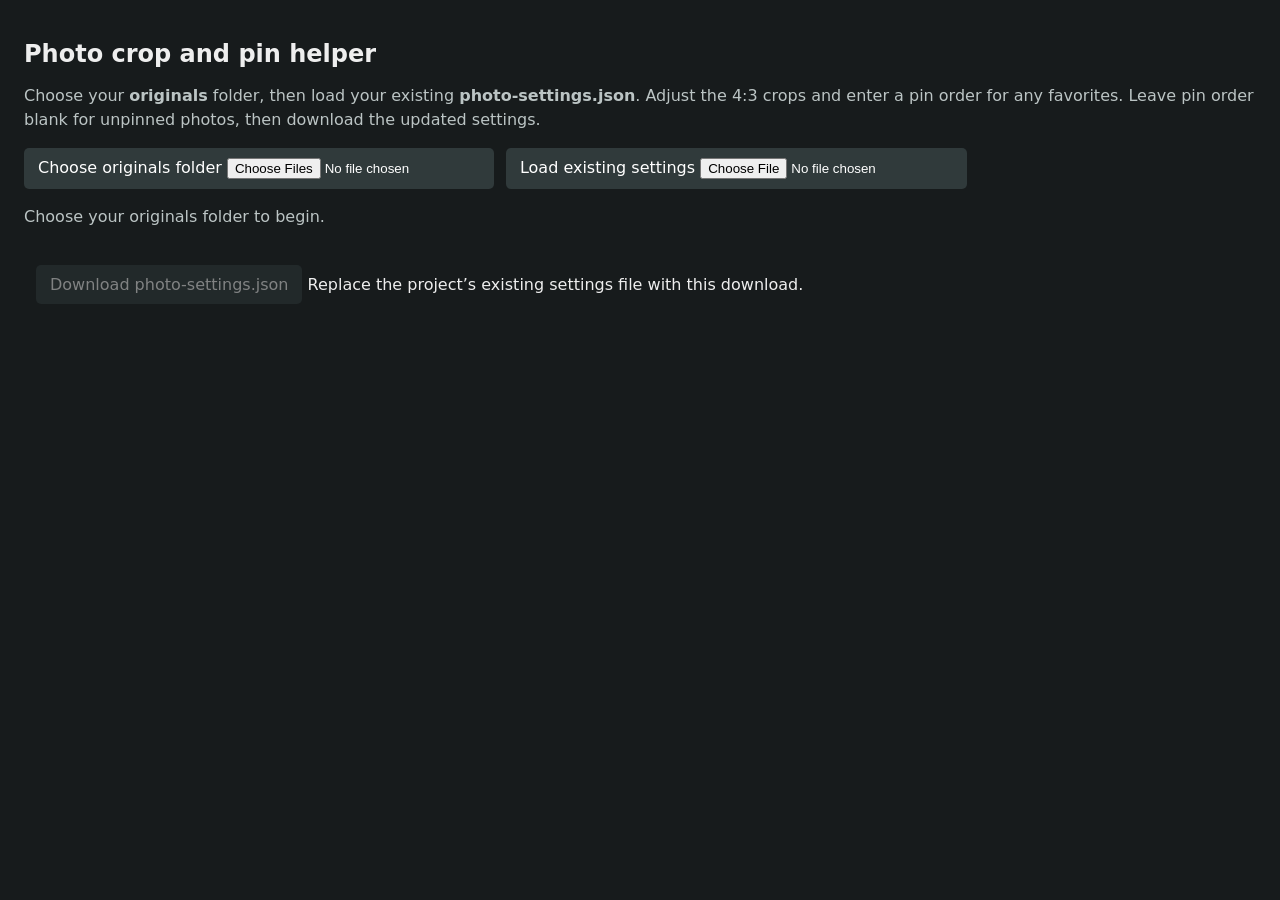
<file: crop-helper.html>
<!doctype html>
<html lang="en"><head><meta charset="utf-8"><meta name="viewport" content="width=device-width,initial-scale=1"><title>Photo crop helper</title>
<style>
:root{font-family:system-ui,sans-serif;color:#eee;background:#171b1c}body{max-width:1400px;margin:auto;padding:24px}h1{font-size:24px}p{color:#bbc4c4;line-height:1.5}button,.file{display:inline-block;background:#303a3b;color:#fff;padding:10px 14px;border:0;border-radius:5px;font:inherit;cursor:pointer}button:disabled{opacity:.45;cursor:default}input[type=file]{max-width:100%}.setup{display:flex;flex-wrap:wrap;gap:12px;align-items:center}#message{min-height:1.5em}.grid{display:grid;grid-template-columns:repeat(auto-fill,minmax(230px,1fr));gap:16px;margin-top:24px}.card{background:#222a2b;border-radius:6px;overflow:hidden}.tile{aspect-ratio:4/3;background:#293031;overflow:hidden}.tile img{display:block;width:100%;height:100%;object-fit:cover}.controls{padding:12px 14px}.filename{display:block;overflow-wrap:anywhere;font-size:13px;margin-bottom:8px}.controls label{display:block;color:#bbc4c4;font-size:13px;margin-top:8px}.controls input{width:100%}.controls button{margin-top:8px;font-size:13px}.error{color:#f3ba9e;font-size:13px}.toolbar{position:sticky;bottom:0;padding:12px;background:#171b1cee;z-index:2}@media(max-width:520px){body{padding:14px}.grid{grid-template-columns:repeat(2,minmax(0,1fr));gap:10px}.controls{padding:8px}}@media(max-width:340px){.grid{grid-template-columns:1fr}}
</style></head><body>
<h1>Photo crop and pin helper</h1>
<p>Choose your <strong>originals</strong> folder, then load your existing <strong>photo-settings.json</strong>. Adjust the 4:3 crops and enter a pin order for any favorites. Leave pin order blank for unpinned photos, then download the updated settings.</p>
<div class="setup"><label class="file">Choose originals folder <input id="photos" type="file" webkitdirectory multiple></label><label class="file">Load existing settings <input id="settings" type="file" accept=".json,application/json"></label></div>
<p id="message" role="status">Choose your originals folder to begin.</p>
<div id="gallery" class="grid"></div>
<div class="toolbar"><button id="download" type="button" disabled>Download photo-settings.json</button> <span>Replace the project’s existing settings file with this download.</span></div>
<script>
'use strict';
const $=id=>document.getElementById(id); let files=[], settings={}, urls=[], loaded=false, changed=false;
function name(file){const path=file.webkitRelativePath||file.name;return path.includes('/')?path.slice(path.indexOf('/')+1):path;}
function render(){
  urls.forEach(url=>URL.revokeObjectURL(url));urls=[];const fragment=document.createDocumentFragment();
  for(const file of files){
    const key=name(file), card=document.createElement('article');card.className='card';
    const tile=document.createElement('div');tile.className='tile';const img=document.createElement('img');img.alt='Crop preview: '+key;img.loading='lazy';img.src=URL.createObjectURL(file);urls.push(img.src);tile.append(img);
    const controls=document.createElement('div');controls.className='controls';const filename=document.createElement('strong');filename.className='filename';filename.textContent=key;controls.append(filename);
    const pos=String(settings[key]?.position||'50% 50%').match(/^(\d+(?:\.\d+)?)%\s+(\d+(?:\.\d+)?)%$/);const sliders=[];
    ['Horizontal','Vertical'].forEach((axis,i)=>{const label=document.createElement('label'),value=document.createElement('span'),input=document.createElement('input');input.type='range';input.min=0;input.max=100;input.value=pos?pos[i+1]:50;label.append(document.createTextNode(axis+': '),value,input);controls.append(label);sliders.push({input,value});});
    function update(save){const [h,v]=sliders.map(s=>s.input.value+'%');img.style.objectPosition=h+' '+v;sliders[0].value.textContent=h;sliders[1].value.textContent=v;if(save){settings[key]={...(settings[key]||{}),position:h+' '+v};changed=true;$('download').disabled=false;}}
    sliders.forEach(s=>s.input.addEventListener('input',()=>update(true)));const reset=document.createElement('button');reset.type='button';reset.textContent='Center';reset.onclick=()=>{sliders.forEach(s=>s.input.value=50);update(true)};controls.append(reset);
    const pinLabel=document.createElement('label');pinLabel.append(document.createTextNode('Pin order (blank = unpinned)'));const pin=document.createElement('input');pin.type='number';pin.min='1';pin.step='1';pin.placeholder='Not pinned';pin.value=Number.isInteger(settings[key]?.pin)&&settings[key].pin>0?settings[key].pin:'';pinLabel.append(pin);controls.append(pinLabel);
    pin.addEventListener('input',()=>{if(pin.value && (!pin.validity.valid || !Number.isSafeInteger(Number(pin.value)) || Number(pin.value)<1)) {pin.setCustomValidity('Use a whole number greater than zero.');return;}pin.setCustomValidity('');const entry={...(settings[key]||{})};if(pin.value)entry.pin=Number(pin.value);else delete entry.pin;if(Object.keys(entry).length)settings[key]=entry;else delete settings[key];changed=true;$('download').disabled=false;});
    img.onerror=()=>{const warning=document.createElement('p');warning.className='error';warning.textContent='This image cannot be previewed by this browser.';controls.append(warning)};update(false);card.append(tile,controls);fragment.append(card);
  }
  $('gallery').replaceChildren(fragment);
}
$('photos').onchange=e=>{files=Array.from(e.target.files).filter(f=>/\.(jpe?g|png|webp|tiff?)$/i.test(f.name)).sort((a,b)=>name(a).localeCompare(name(b)));$('message').textContent=files.length?`${files.length} photos loaded. ${loaded?'Existing settings loaded.':'Load your existing settings before making changes.'}`:'No supported photos found.';render();};
$('settings').onchange=async e=>{if(!e.target.files.length)return;if(changed&&!confirm('Loading settings will replace your unsaved crop adjustments. Continue?')){e.target.value='';return}try{const parsed=JSON.parse(await e.target.files[0].text());if(!parsed||Array.isArray(parsed)||typeof parsed!=='object'||Object.values(parsed).some(v=>!v||Array.isArray(v)||typeof v!=='object'))throw Error();settings=parsed;loaded=true;changed=false;$('download').disabled=false;$('message').textContent='Existing settings loaded. Adjust crops below, then download the updated file.';render();}catch{$('message').textContent='Could not read settings. Please choose a valid photo-settings.json file.';}};
$('download').onclick=()=>{const invalid=$('gallery').querySelector('input:invalid');if(invalid){invalid.reportValidity();return}if(!loaded&&!confirm('You have not loaded your existing photo-settings.json. Downloading now will omit those settings. Continue?'))return;const link=document.createElement('a');link.href=URL.createObjectURL(new Blob([JSON.stringify(settings,null,2)+'\n'],{type:'application/json'}));link.download='photo-settings.json';link.click();setTimeout(()=>URL.revokeObjectURL(link.href),1000);};
</script></body></html>
</file>
